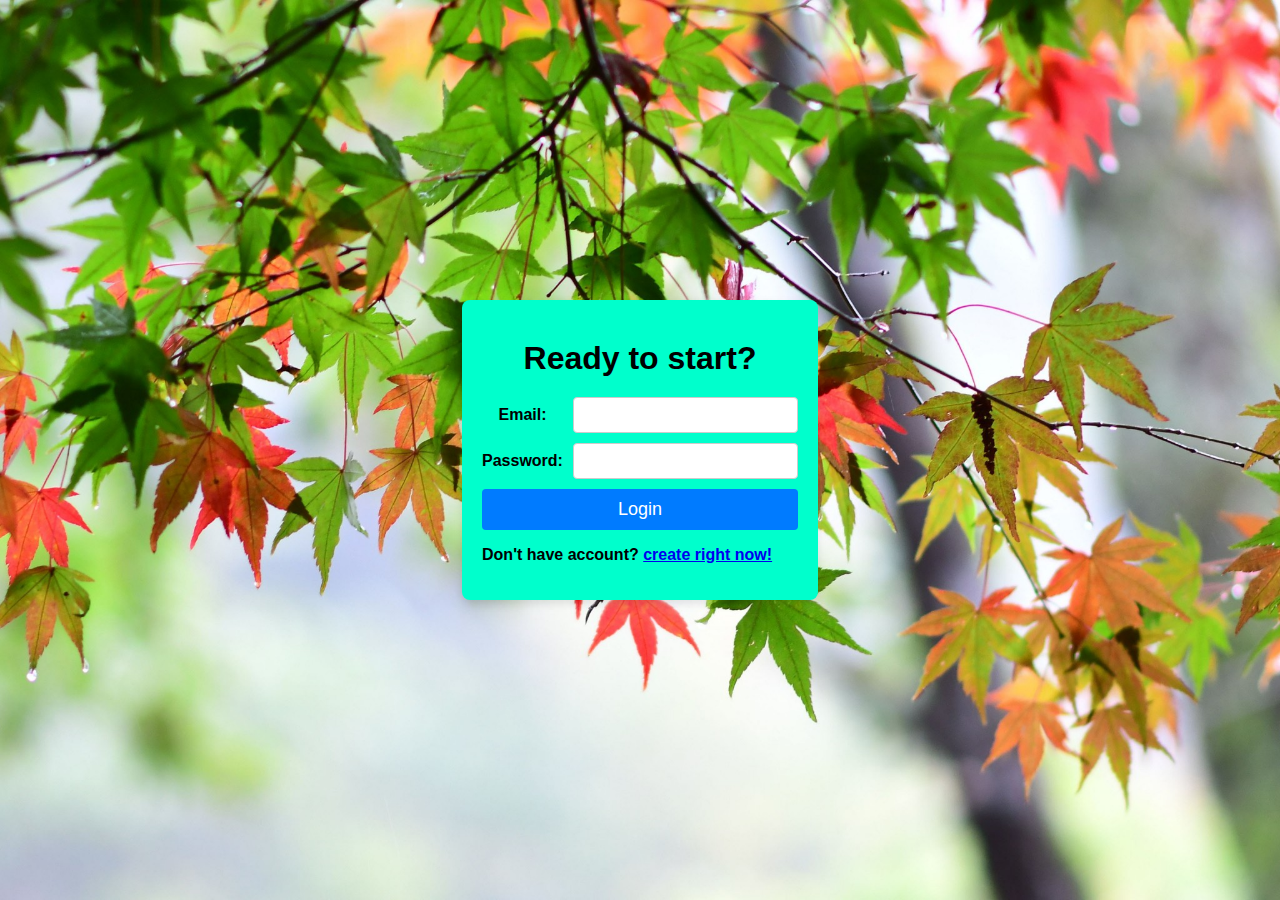
<file: public/index.html>
<!DOCTYPE html>
<html>

<head>
    <meta charset="UTF-8">
    <meta name="viewport" content="width=device-width, initial-scale=1.0">
    <title>Login</title>
    <link rel="stylesheet" type="text/css" href="loginStyle.css">
</head>

<body>
    <div class="box">
        <form>
            <div class="header">Ready to start?</div>
            <div class="input-group">
                <label for="email">Email:</label>
                <input type="email" id="email" name="email" required>
            </div>
            <div class="input-group">
                <label for="password">Password:</label>
                <input type="password" id="password" name="password" required>
            </div>
            <button type="submit" class="submit-button">Login</button>
            <div>

                <p>Don't have account? <a href="registrationPage.html">create right now!</a> </p>
            </div>
        </form>
    </div>

    <script src="login.js"></script>
</body>

</html>
</file>
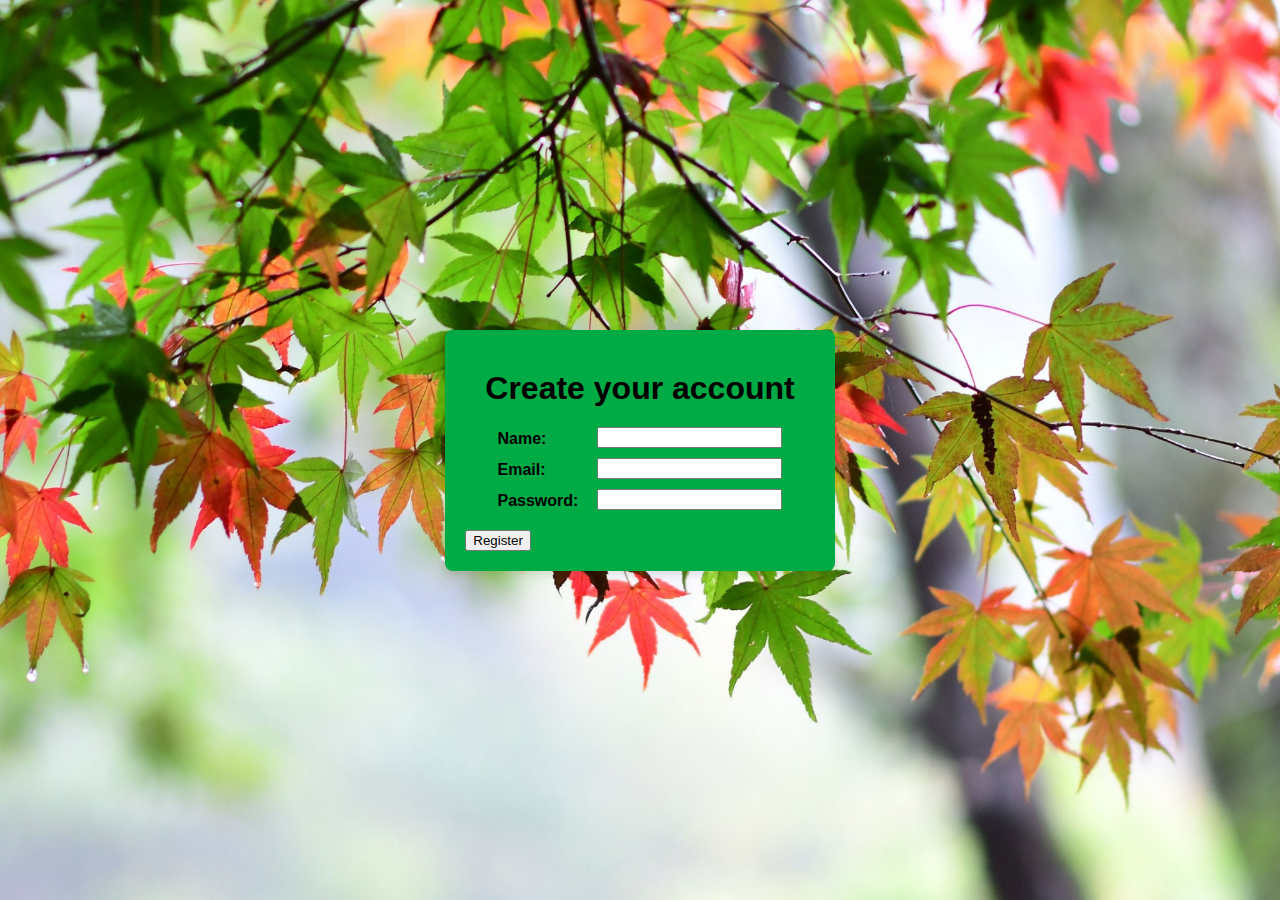
<file: public/registrationPage.html>
<!DOCTYPE html>
<html>

<head>
    <meta charset="UTF-8">
    <meta name="viewport" content="width=device-width, initial-scale=1.0">
    <title>Register</title>
    <link rel="stylesheet" type="text/css" href="regStyle.css">
</head>

<body>
    <div class="box">
        <form>
            <div class="header">Create your account</div>
            <div class="input-group">
                <label for="username">Name:</label>
                <input type="text" id="username" name="username" required>
            </div>
            <div class="input-group">
                <label for="email">Email:</label>
                <input type="email" id="email" name="email" required>
            </div>
            <div class="input-group">
                <label for="password">Password:</label>
                <input type="password" id="password" name="password" required>
            </div>
            <button type="submit" class="register-button">Register</button>
        </form>
    </div>


    <script src="registration.js"></script>

</body>

</html>
</file>
<file: public/regStyle.css>
.box {
    margin: 20% auto;
    max-width: 400px;
    background-color: #0a4;
    border-radius: 8px;
    box-shadow: 0 4px 8px rgba(0, 0, 0, 0.1);
    padding: 20px;
}
body {
    font-family: Arial, sans-serif;
    font-weight: bold;
  background-color: #f7f7f7;
  background-image: url('img/background.jpg');
  background-size: cover;
  background-repeat: no-repeat;
  background-position: center;
  display: flex;
  align-items: center;
  justify-content: center;
  min-height: 100vh;
  margin: 0;
  }

.header {
    font-size: xx-large;
    padding: 20px;
}

.input-group {
    /* background-color: red; */
    display: flex;
    align-items: flex-end;
    /* text-align: center; */
    justify-content: center;
    margin-bottom: 10px;
    /* width: 60%; */

}

.input-group label {
    width: 100px;
}




.register-button {
    margin-top: 10px;
}
</file>
<file: public/loginStyle.css>
/* Reset some default styles */
* {
    margin: 10;
    padding: 10;
    box-sizing: border-box;
  }
  
  body {
    font-family: Arial, sans-serif;
    font-weight: bold;
  background-color: #f7f7f7;
  background-image: url('img/background.jpg');
  background-size: cover;
  background-repeat: no-repeat;
  background-position: center;
  display: flex;
  align-items: center;
  justify-content: center;
  min-height: 100vh;
  margin: 0;
  }
  
  .box {
    margin: 20% auto;
    max-width: 400px;
    background-color: #0fc;
    border-radius: 8px;
    box-shadow: 0 4px 8px rgba(0, 0, 0, 0.1);
    padding: 20px;
  }
  
  .header {
    font-size: 2rem;
    text-align: center;
    padding: 20px 0;
  }
  
  .input-group {
    display: flex;
    align-items: center;
    margin-bottom: 10px;
  }
  
  .input-group label {
    flex: 0 10 100px;
    padding-right: 10px;
    text-align: center;
  }
  
  .input-group input {
    flex: 1;
    padding: 8px;
    border: 1px solid #ccc;
    border-radius: 4px;
    font-size: 16px;
  }
  
  .submit-button {
    display: block;
    width: 100%;
    padding: 10px;
    background-color: #007bff;
    color: #fff;
    border: none;
    border-radius: 4px;
    font-size: 18px;
    cursor: pointer;
    transition: background-color 0.2s;
  }
  
  .submit-button:hover {
    background-color: #0056b3;
  }
  
  .create-account {
    text-align: right;
    margin-top: 10px;
  }
  
  .create-account a {
    color: #007bff;
    text-decoration: none;
  }
  
  .create-account a:hover {
    text-decoration: underline;
  }
</file>
